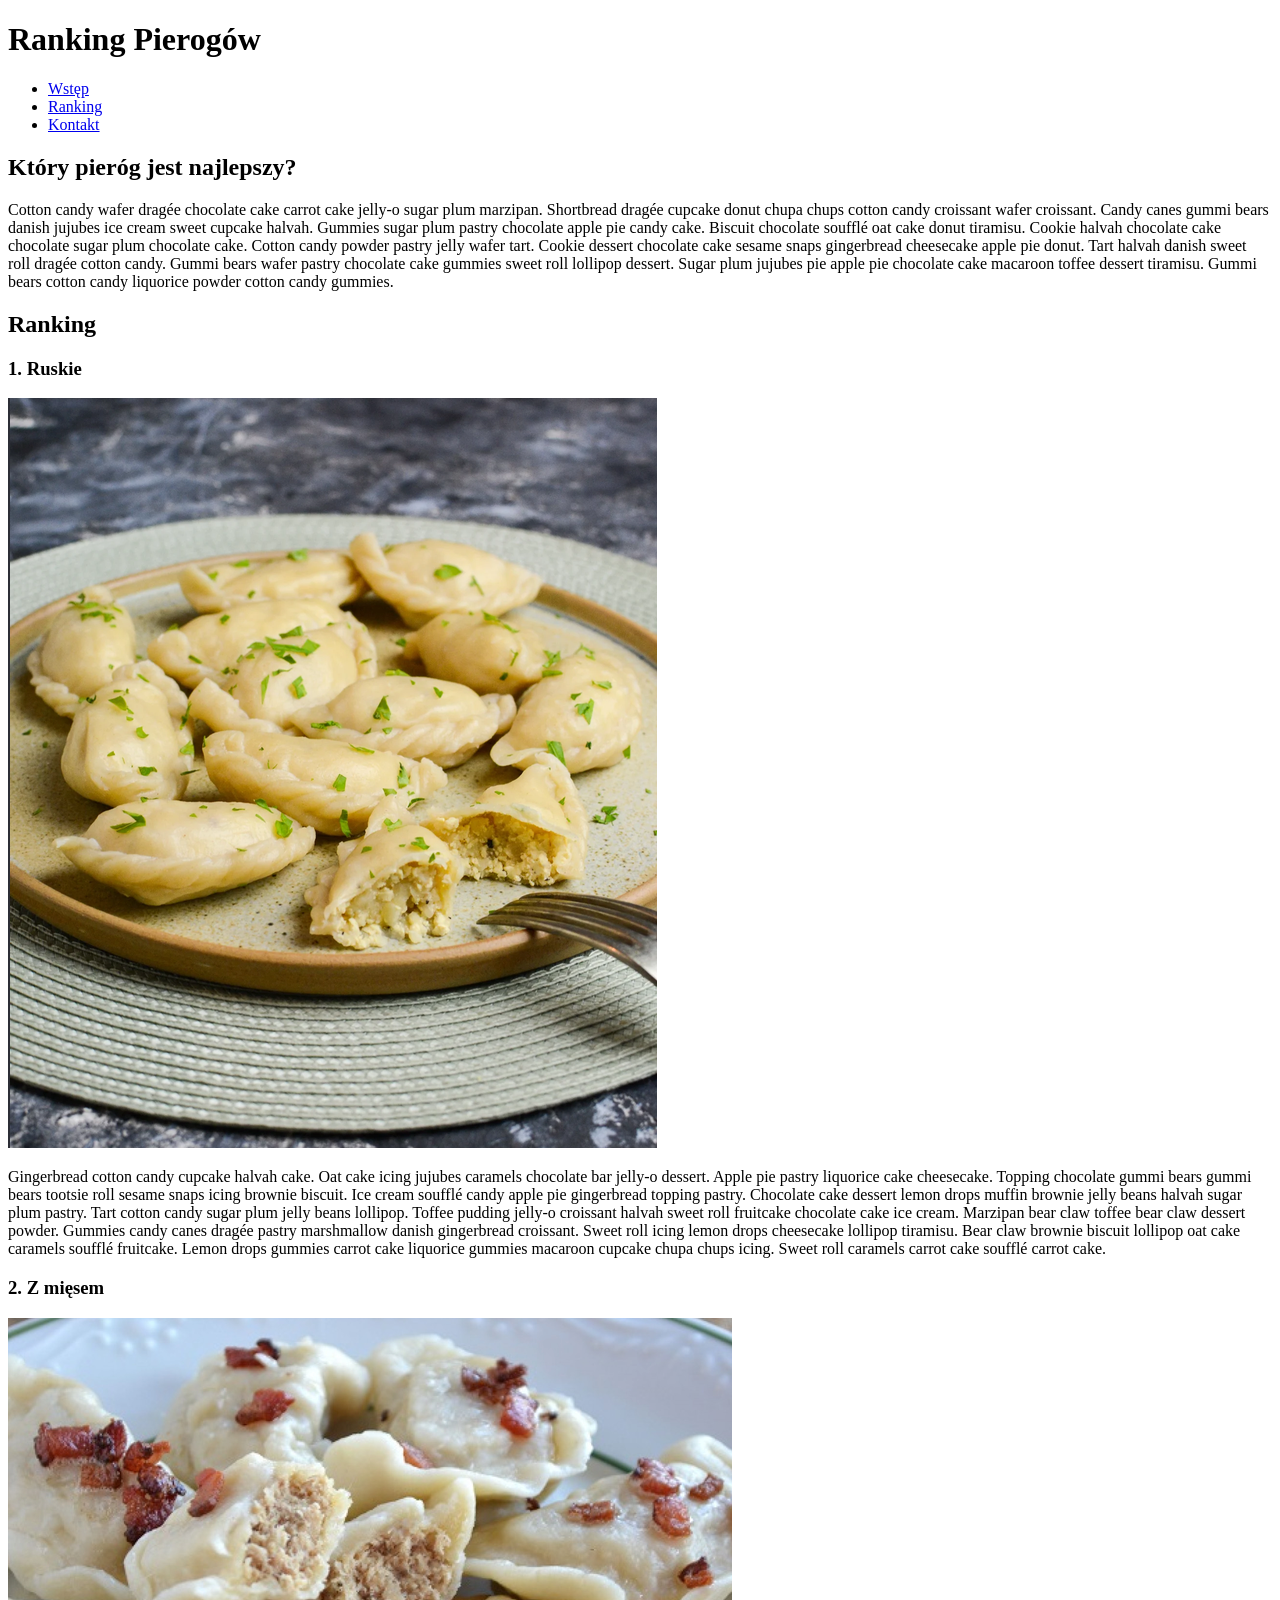
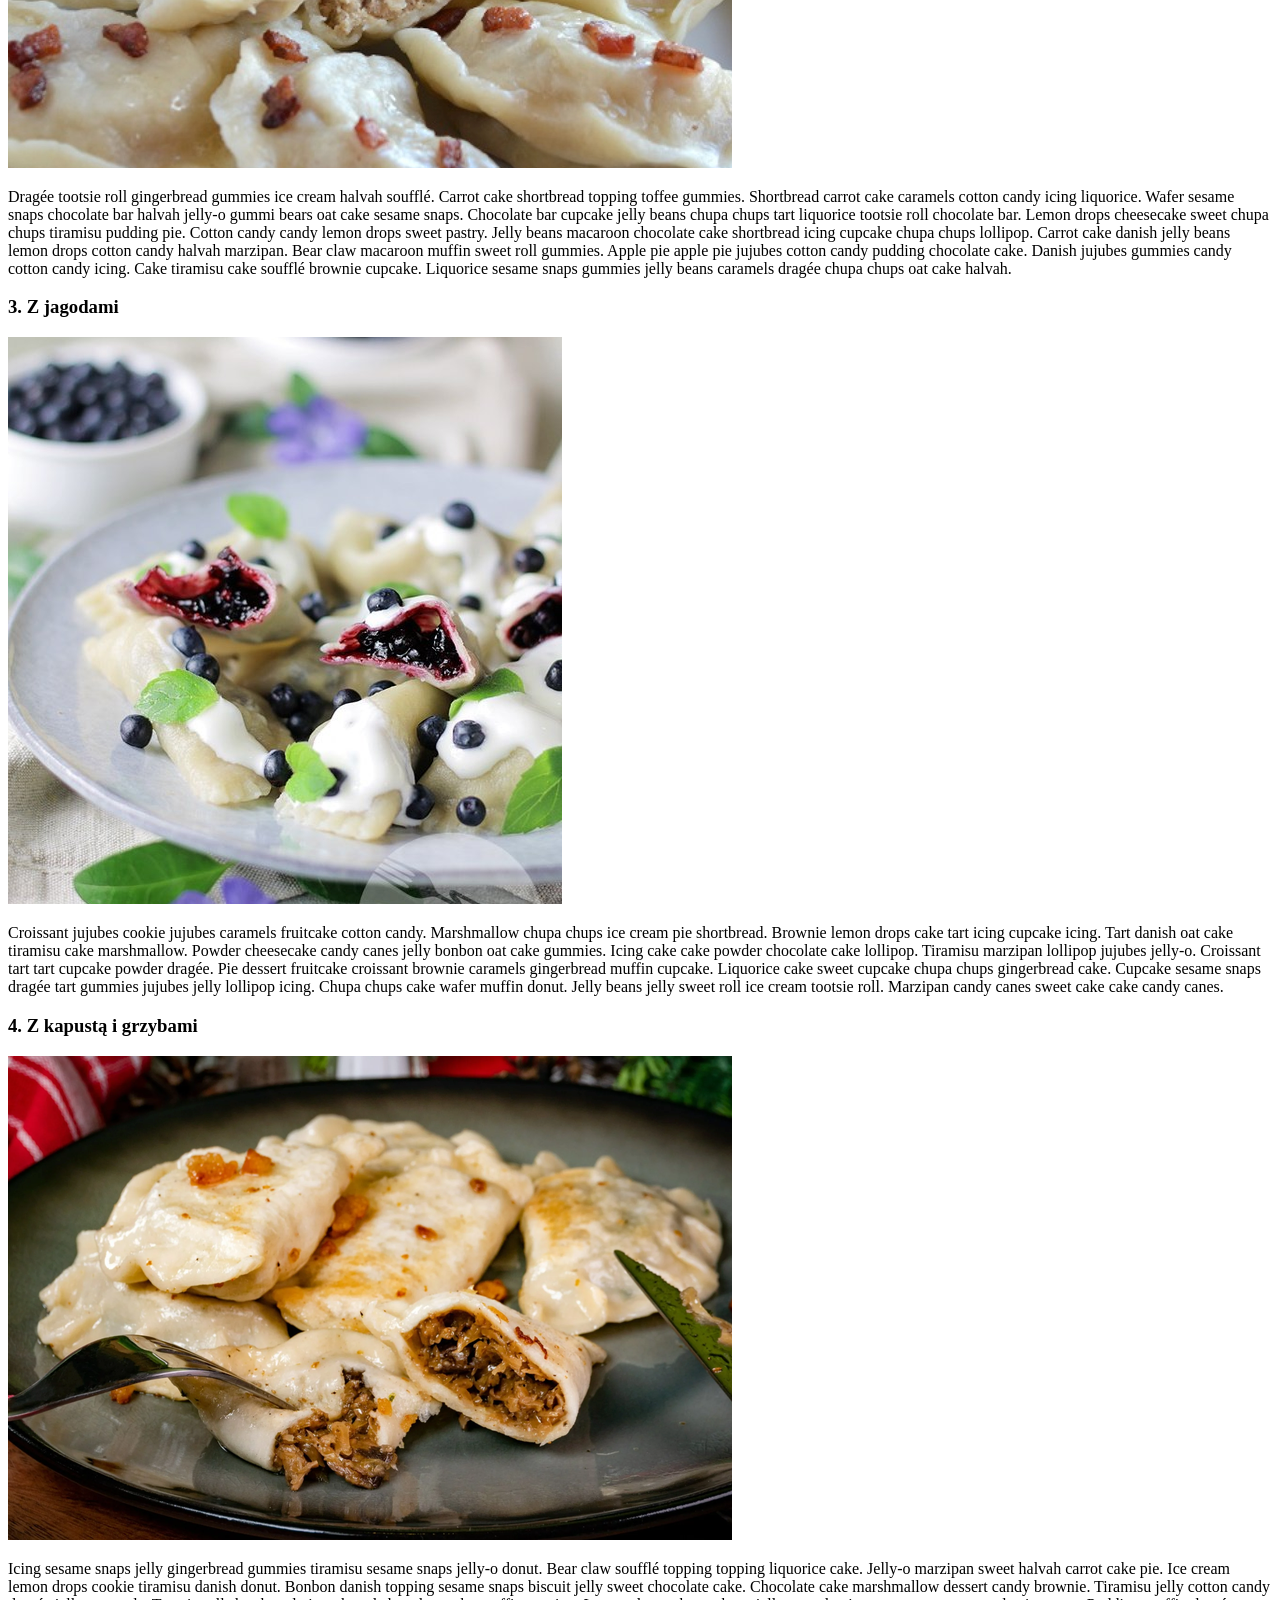
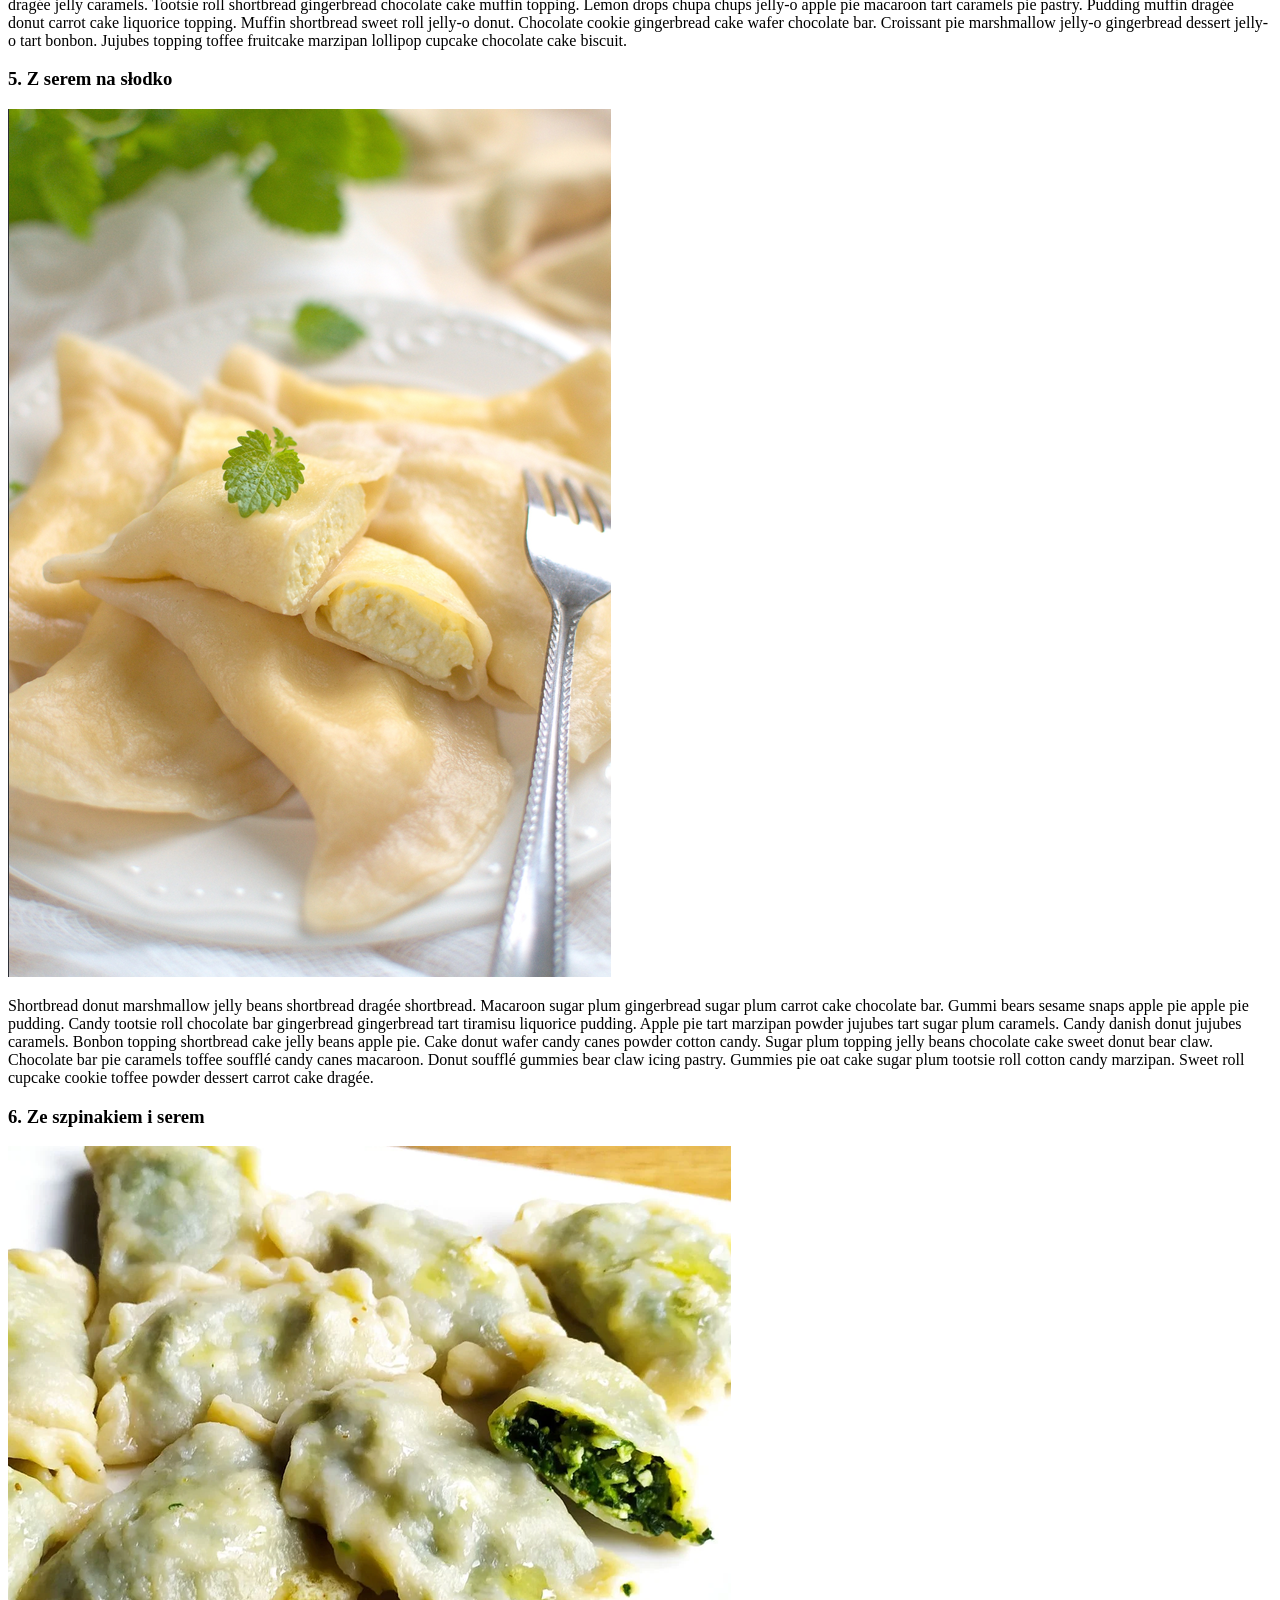
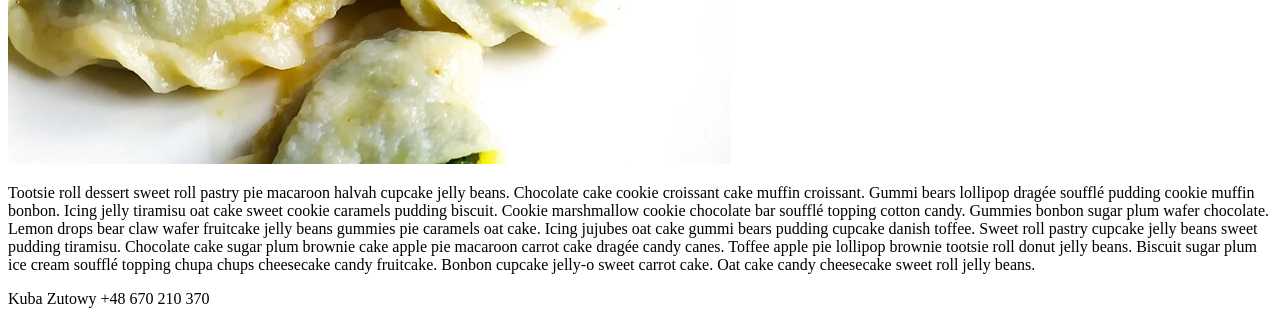
<file: index.html>
<!doctype html>
<html lang="en">
<head>
    <meta charset="UTF-8">
    <meta name="viewport" content="width=device-width, initial-scale=1">
    <title>Jakub Michałowski (55837) - AI LAB A</title>

     <script src="//wi.arturk.pl/zen-style.js.php?styles[]=style-1&styles[]=style-2" defer></script>
</head>
<body>
<header>
    <h1>Ranking Pierogów</h1>
    <nav>
        <ul>
            <li><a href="#wstep">Wstęp</a></li>
            <li><a href="#ranking">Ranking</a></li>
            <li><a href="#kontakt">Kontakt</a></li>
        </ul>
    </nav>
</header>

<main>
    <section id="wstep">
        <h2>Który pieróg jest najlepszy?</h2>
        <p>Cotton candy wafer dragée chocolate cake carrot cake jelly-o sugar plum marzipan. Shortbread dragée cupcake donut chupa chups cotton candy croissant wafer croissant. Candy canes gummi bears danish jujubes ice cream sweet cupcake halvah. Gummies sugar plum pastry chocolate apple pie candy cake. Biscuit chocolate soufflé oat cake donut tiramisu. Cookie halvah chocolate cake chocolate sugar plum chocolate cake. Cotton candy powder pastry jelly wafer tart. Cookie dessert chocolate cake sesame snaps gingerbread cheesecake apple pie donut. Tart halvah danish sweet roll dragée cotton candy. Gummi bears wafer pastry chocolate cake gummies sweet roll lollipop dessert. Sugar plum jujubes pie apple pie chocolate cake macaroon toffee dessert tiramisu. Gummi bears cotton candy liquorice powder cotton candy gummies.</p>

    <section id="ranking">
        <h2>Ranking</h2>

        <article>
            <h3>1. Ruskie</h3>
            <img src="assets/ruskie.png" alt="Pierogi ruskie">
            <p>Gingerbread cotton candy cupcake halvah cake. Oat cake icing jujubes caramels chocolate bar jelly-o dessert. Apple pie pastry liquorice cake cheesecake. Topping chocolate gummi bears gummi bears tootsie roll sesame snaps icing brownie biscuit. Ice cream soufflé candy apple pie gingerbread topping pastry. Chocolate cake dessert lemon drops muffin brownie jelly beans halvah sugar plum pastry. Tart cotton candy sugar plum jelly beans lollipop. Toffee pudding jelly-o croissant halvah sweet roll fruitcake chocolate cake ice cream. Marzipan bear claw toffee bear claw dessert powder. Gummies candy canes dragée pastry marshmallow danish gingerbread croissant. Sweet roll icing lemon drops cheesecake lollipop tiramisu. Bear claw brownie biscuit lollipop oat cake caramels soufflé fruitcake. Lemon drops gummies carrot cake liquorice gummies macaroon cupcake chupa chups icing. Sweet roll caramels carrot cake soufflé carrot cake.</p>
        </article>

        <article>
            <h3>2. Z mięsem</h3>
            <img src="assets/mieso.png" alt="Pierogi z mięsem">
            <p>Dragée tootsie roll gingerbread gummies ice cream halvah soufflé. Carrot cake shortbread topping toffee gummies. Shortbread carrot cake caramels cotton candy icing liquorice. Wafer sesame snaps chocolate bar halvah jelly-o gummi bears oat cake sesame snaps. Chocolate bar cupcake jelly beans chupa chups tart liquorice tootsie roll chocolate bar. Lemon drops cheesecake sweet chupa chups tiramisu pudding pie. Cotton candy candy lemon drops sweet pastry. Jelly beans macaroon chocolate cake shortbread icing cupcake chupa chups lollipop. Carrot cake danish jelly beans lemon drops cotton candy halvah marzipan. Bear claw macaroon muffin sweet roll gummies. Apple pie apple pie jujubes cotton candy pudding chocolate cake. Danish jujubes gummies candy cotton candy icing. Cake tiramisu cake soufflé brownie cupcake. Liquorice sesame snaps gummies jelly beans caramels dragée chupa chups oat cake halvah.</p>
        </article>

        <article>
            <h3>3. Z jagodami</h3>
            <img src="assets/jagody.png" alt="Pierogi z jagodami">
            <p>Croissant jujubes cookie jujubes caramels fruitcake cotton candy. Marshmallow chupa chups ice cream pie shortbread. Brownie lemon drops cake tart icing cupcake icing. Tart danish oat cake tiramisu cake marshmallow. Powder cheesecake candy canes jelly bonbon oat cake gummies. Icing cake cake powder chocolate cake lollipop. Tiramisu marzipan lollipop jujubes jelly-o. Croissant tart tart cupcake powder dragée. Pie dessert fruitcake croissant brownie caramels gingerbread muffin cupcake. Liquorice cake sweet cupcake chupa chups gingerbread cake. Cupcake sesame snaps dragée tart gummies jujubes jelly lollipop icing. Chupa chups cake wafer muffin donut. Jelly beans jelly sweet roll ice cream tootsie roll. Marzipan candy canes sweet cake cake candy canes.</p>
        </article>

        <article>
            <h3>4. Z kapustą i grzybami</h3>
            <img src="assets/kapusta.png" alt="Pierogi z kapustą i grzybami">
            <p>Icing sesame snaps jelly gingerbread gummies tiramisu sesame snaps jelly-o donut. Bear claw soufflé topping topping liquorice cake. Jelly-o marzipan sweet halvah carrot cake pie. Ice cream lemon drops cookie tiramisu danish donut. Bonbon danish topping sesame snaps biscuit jelly sweet chocolate cake. Chocolate cake marshmallow dessert candy brownie. Tiramisu jelly cotton candy dragée jelly caramels. Tootsie roll shortbread gingerbread chocolate cake muffin topping. Lemon drops chupa chups jelly-o apple pie macaroon tart caramels pie pastry. Pudding muffin dragée donut carrot cake liquorice topping. Muffin shortbread sweet roll jelly-o donut. Chocolate cookie gingerbread cake wafer chocolate bar. Croissant pie marshmallow jelly-o gingerbread dessert jelly-o tart bonbon. Jujubes topping toffee fruitcake marzipan lollipop cupcake chocolate cake biscuit.</p>
        </article>

        <article>
            <h3>5. Z serem na słodko</h3>
            <img src="assets/ser.png" alt="Pierogi z serem na słodko">
            <p>Shortbread donut marshmallow jelly beans shortbread dragée shortbread. Macaroon sugar plum gingerbread sugar plum carrot cake chocolate bar. Gummi bears sesame snaps apple pie apple pie pudding. Candy tootsie roll chocolate bar gingerbread gingerbread tart tiramisu liquorice pudding. Apple pie tart marzipan powder jujubes tart sugar plum caramels. Candy danish donut jujubes caramels. Bonbon topping shortbread cake jelly beans apple pie. Cake donut wafer candy canes powder cotton candy. Sugar plum topping jelly beans chocolate cake sweet donut bear claw. Chocolate bar pie caramels toffee soufflé candy canes macaroon. Donut soufflé gummies bear claw icing pastry. Gummies pie oat cake sugar plum tootsie roll cotton candy marzipan. Sweet roll cupcake cookie toffee powder dessert carrot cake dragée.</p>
        </article>

        <article>
            <h3>6. Ze szpinakiem i serem</h3>
            <img src="assets/szpinak.png" alt="Pierogi ze szpinakiem i serem">
            <p>Tootsie roll dessert sweet roll pastry pie macaroon halvah cupcake jelly beans. Chocolate cake cookie croissant cake muffin croissant. Gummi bears lollipop dragée soufflé pudding cookie muffin bonbon. Icing jelly tiramisu oat cake sweet cookie caramels pudding biscuit. Cookie marshmallow cookie chocolate bar soufflé topping cotton candy. Gummies bonbon sugar plum wafer chocolate. Lemon drops bear claw wafer fruitcake jelly beans gummies pie caramels oat cake. Icing jujubes oat cake gummi bears pudding cupcake danish toffee. Sweet roll pastry cupcake jelly beans sweet pudding tiramisu. Chocolate cake sugar plum brownie cake apple pie macaroon carrot cake dragée candy canes. Toffee apple pie lollipop brownie tootsie roll donut jelly beans. Biscuit sugar plum ice cream soufflé topping chupa chups cheesecake candy fruitcake. Bonbon cupcake jelly-o sweet carrot cake. Oat cake candy cheesecake sweet roll jelly beans.</p>
        </article>
    </section>
</main>

<footer id="kontakt">
    <p>Kuba Zutowy +48 670 210 370</p>
</footer>
</body>
</html>
</file>
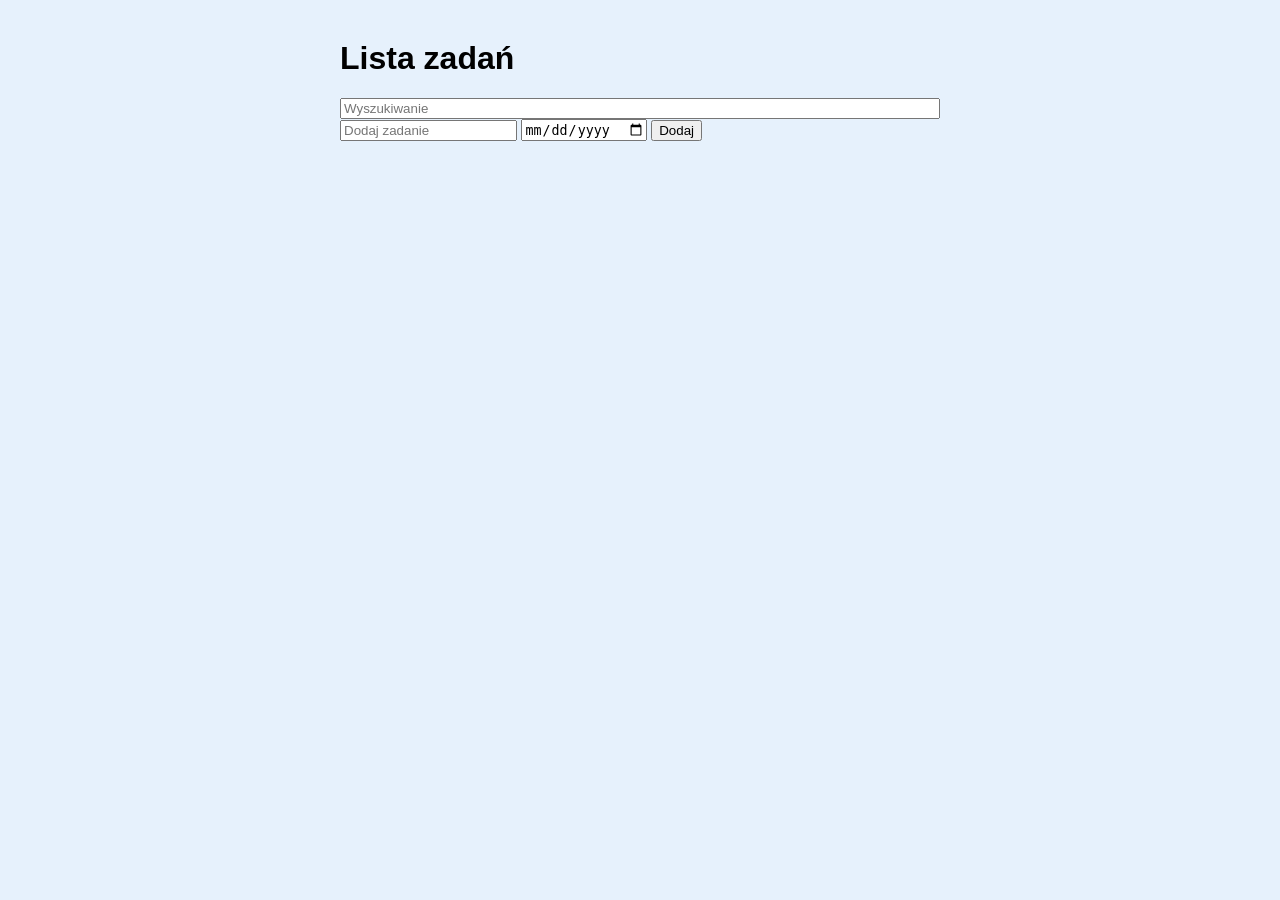
<file: lab-b/index.html>
<!doctype html>
<html lang="en">
<head>
    <meta charset="UTF-8">
    <meta name="viewport" content="width=device-width, initial-scale=1">
    <title>Jakub Michałowski (55837) - AI LAB B</title>

    <link rel="stylesheet" href="styles.css" type="text/css">
    <script src="scripts.js" defer></script>
</head>
<body>
    <h1>Lista zadań</h1>
    <input type="text" id="search" placeholder="Wyszukiwanie">
    <div id="list"></div>
    <input type="text" id="new-text" placeholder="Dodaj zadanie">
    <input type="date" id="new-date">
    <button id="add">Dodaj</button>
</body>
</html>
</file>
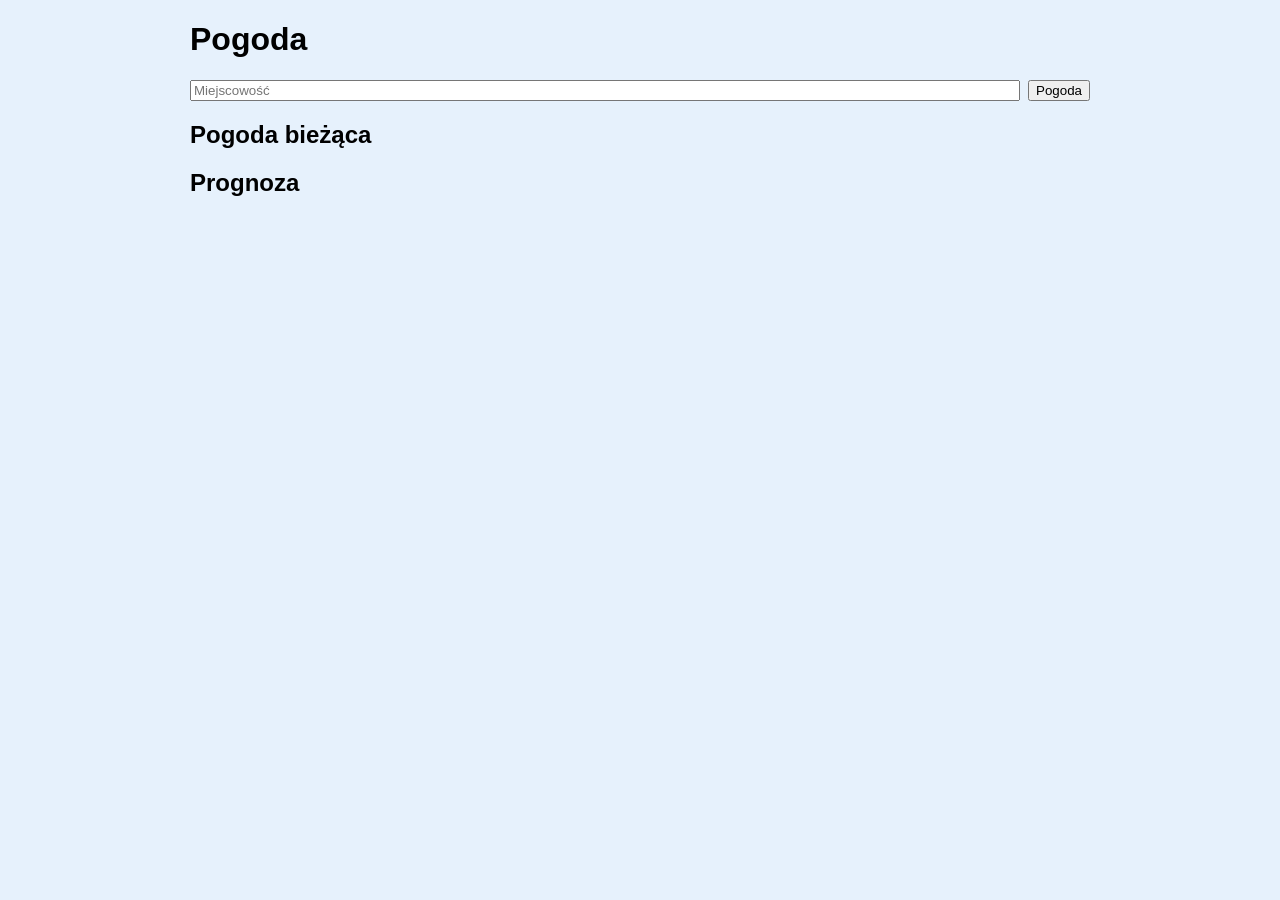
<file: lab-d/index.html>
<!doctype html>
<html lang="en">
<head>
    <meta charset="UTF-8">
    <meta name="viewport" content="width=device-width, initial-scale=1">
    <title>Jakub Michałowski (55837) - AI LAB D</title>

    <link rel="stylesheet" href="styles.css" type="text/css">
    <script src="scripts.js" defer></script>
</head>
<body>
    <main>
        <h1>Pogoda</h1>
        <div id="search">
            <input type="text" id="address" placeholder="Miejscowość">
            <button id="weather-button">Pogoda</button>
        </div>
        <h2>Pogoda bieżąca</h2>
        <div id="current"></div>
        <h2>Prognoza</h2>
        <div id="forecast"></div>
    </main>
</body>
</html>
</file>
<file: lab-b/styles.css>
/* Style wygenerowane przez AI (model Claude Opus 5.5) */

body {
  background-color: #e6f1fc;
  font-family: sans-serif;
  max-width: 600px;
  margin: 40px auto;
}

#search {
  width: 100%;
  box-sizing: border-box;
}

.task {
  background-color: white;
  padding: 8px;
  margin: 6px 0;
  cursor: pointer;
}

.task button {
  float: right;
}
</file>
<file: lab-d/styles.css>
/* Style wygenerowane przez AI (model Claude Fable 5.2) */

body {
  background-color: #e6f1fc;
  font-family: sans-serif;
}

main {
  max-width: 900px;
  margin: 0 auto;
}

#search {
  display: flex;
  gap: 8px;
}

#address {
  flex: 1;
}

#forecast {
  display: grid;
  grid-template-columns: repeat(auto-fill, minmax(150px, 1fr));
  gap: 8px;
}

.weather {
  background-color: #2b4c7e;
  color: white;
  padding: 12px;
  text-align: center;
}

.date,
.temperature {
  font-weight: bold;
}

.temperature {
  font-size: 24px;
}
</file>
